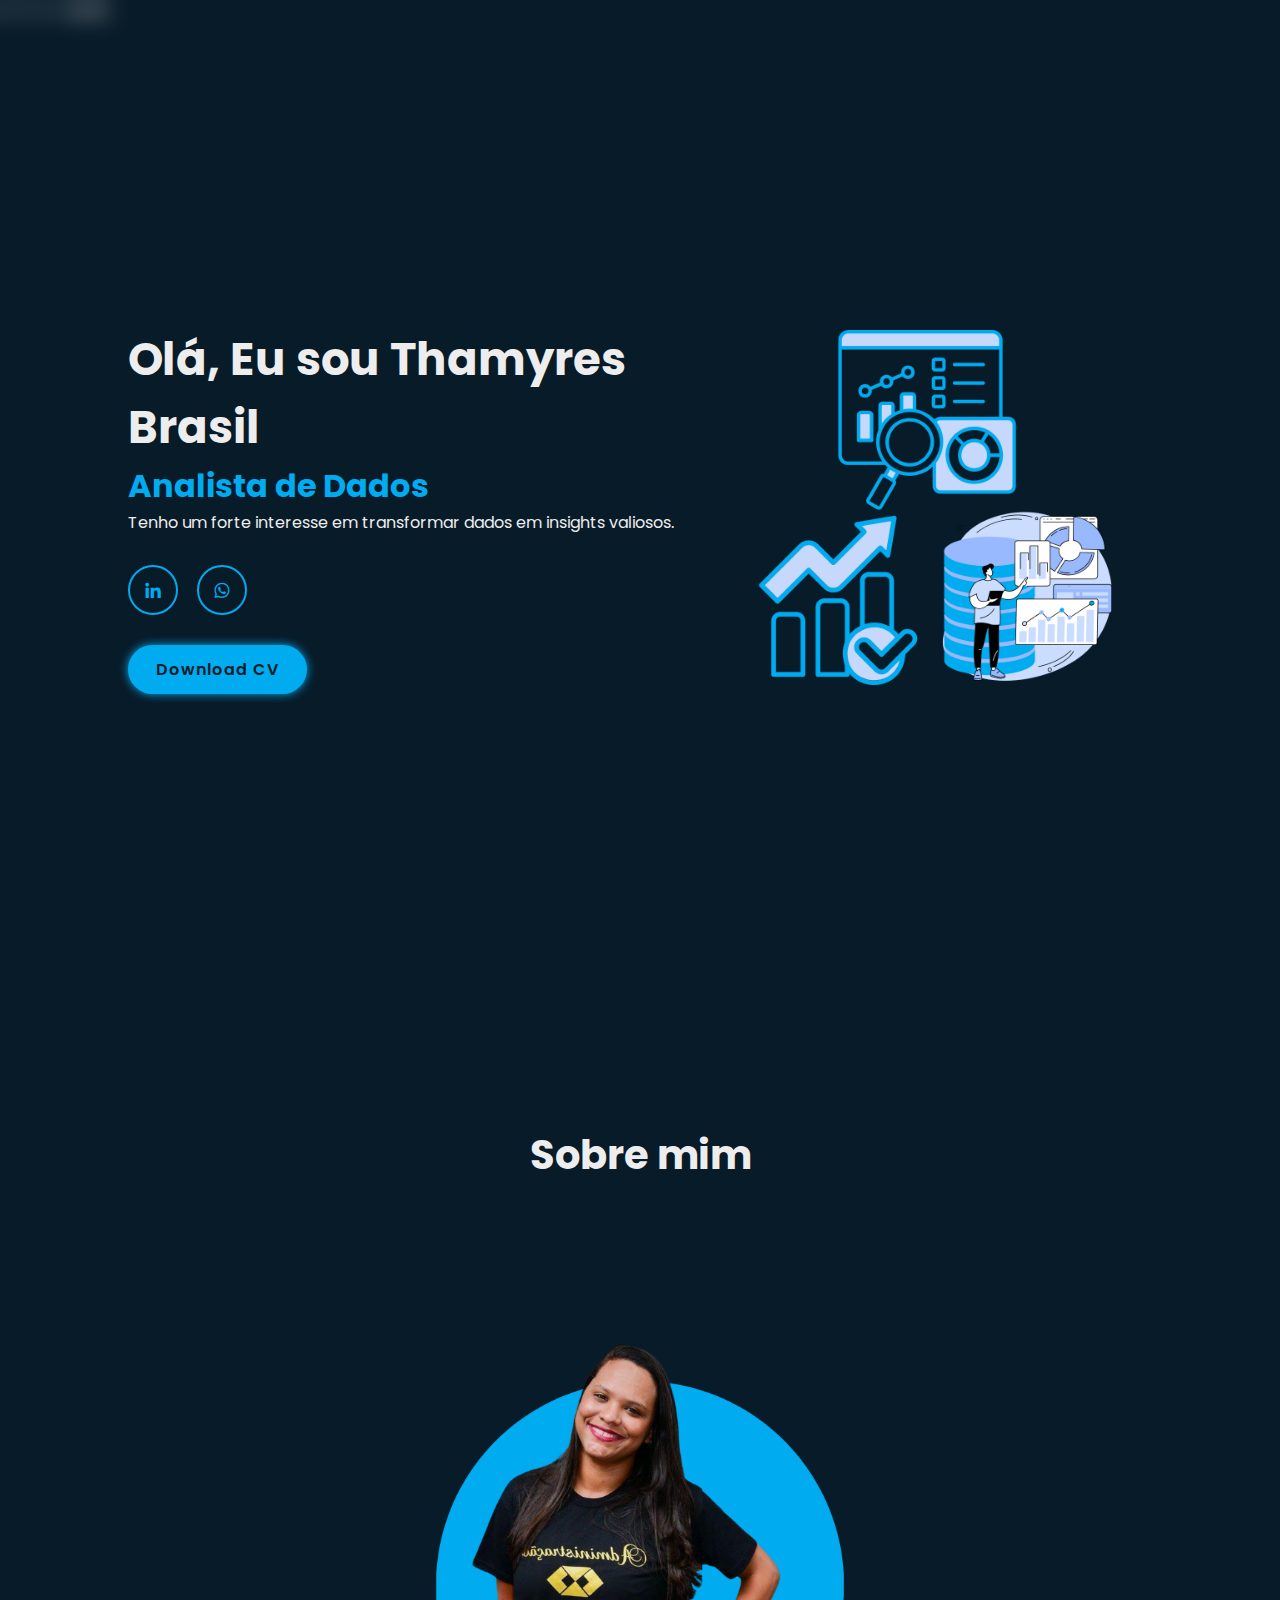
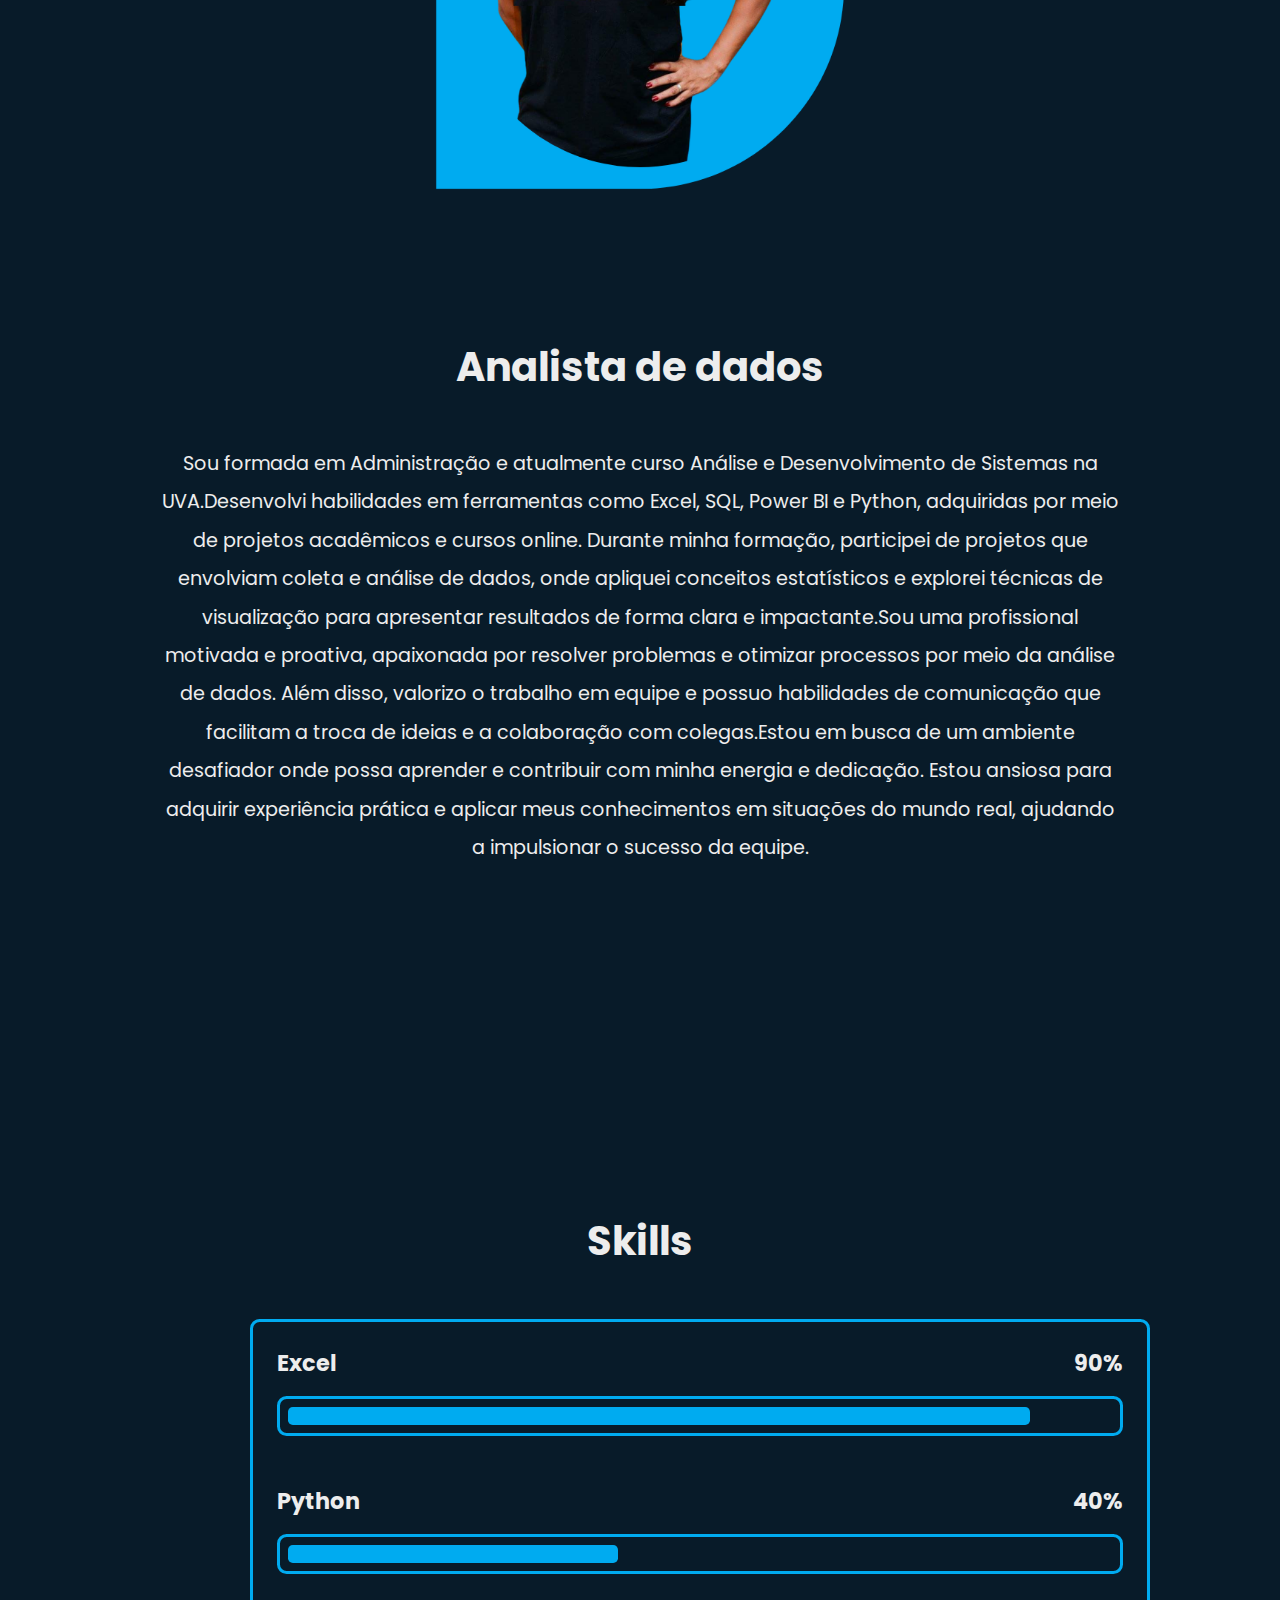
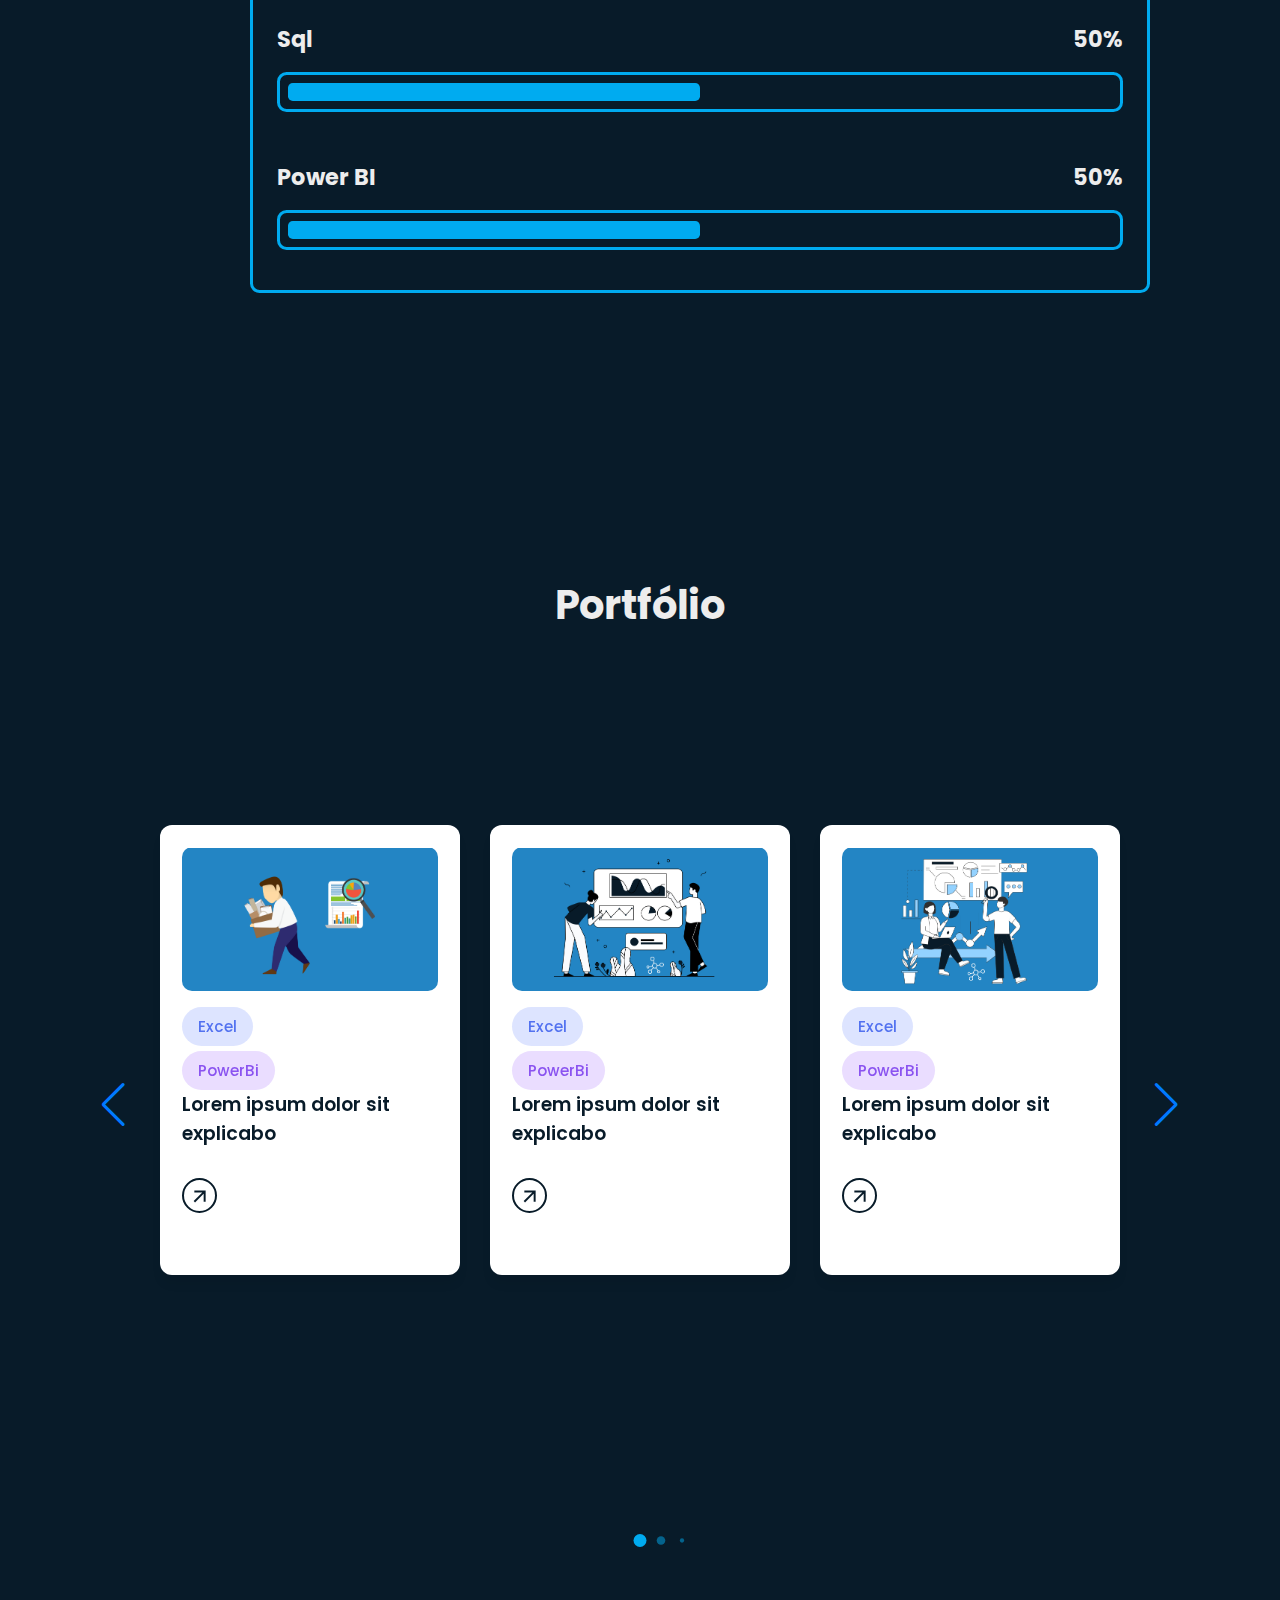
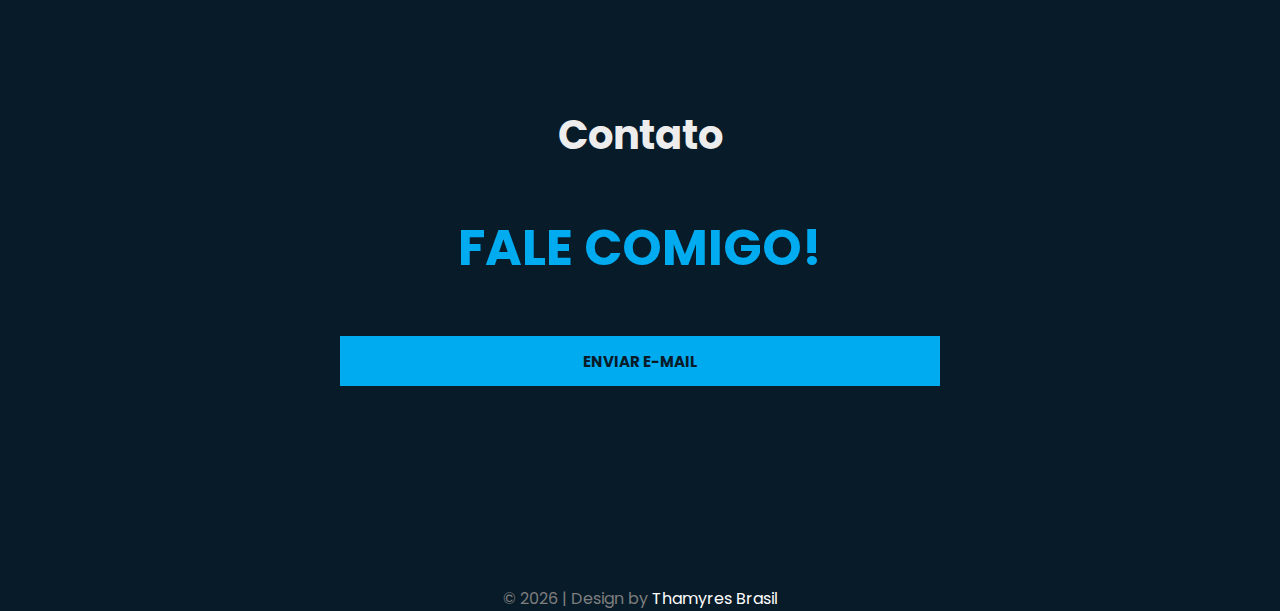
<file: Index.html>
<<<<<<< HEAD
<!DOCTYPE html>
<html lang="Pt-br">
<head>
    <meta charset="UTF-8">
    <meta name="viewport" content="width=device-width, initial-scale=1.0">
    <link rel="stylesheet" href="https://fonts.googleapis.com/css2?family=Material+Symbols+Outlined:opsz,wght,FILL,GRAD@24,400,0,0&icon_names=arrow_forward"/>
    <link rel="stylesheet" href="Style.css">
    <link
    rel="stylesheet"
    href="https://cdn.jsdelivr.net/npm/swiper@11/swiper-bundle.min.css"> 
    <link href='https://unpkg.com/boxicons@2.1.4/css/boxicons.min.css' rel='stylesheet'>
    <title>Thamyres Brasil</title>
</head>
<body>
    <header class="header">
        <a href="#" class="logo">Thamyres Brasil.</a>

        <nav class="navbar">
            <a href="#home" style="--i:1;" class="active">Home</a>
            <a href="#contato" style="--i:2;">Contato</a>
            <a href="#portfolio" style="--i:3;">Portfólio</a>
        </nav>
    </header>
    <section class="home" id="home">
        <div class="home-content">
            <h1>Olá, Eu sou Thamyres Brasil</h1>
            <h3>Analista de Dados</h3>
            <p>Tenho um forte interesse em transformar dados em insights valiosos.</p>
            <div class="social-media">
                <a href="https://www.linkedin.com/in/thamyres-brasil-/" target="_blank"><i class='bx bxl-linkedin'></i></a>
                <a href="https://wa.me/5521998077171?text=Oi%20estou%20interessado%20em%20saber%20mais%20sobre%20seus%20produtos" target="_blank"><i class='bx bxl-whatsapp' ></i></a>                
            </div>
            <a href="https://drive.google.com/uc?export=download&id=1TbE-j1VWwwQciNFqkyaBL7nYbAQS_I00" class="btn">Download CV</a>
        </div>
        <div class="home-img">
            <img src="Banner1.png" alt="banner">
        </div>
    </section>
    <section class="about" id="about">
        <div class="aboute-title">
            <h2 class="heading">Sobre mim</h2>
        </div>
        <div class="about-img">
            <img src="fotoeditada.png" alt="foto" width="800px">
            
        </div>
        <div class="about-contet">
            <h3>Analista de dados</h3>
            <p>Sou formada em Administração e atualmente curso Análise e Desenvolvimento de Sistemas na UVA.Desenvolvi habilidades em ferramentas como Excel, SQL, Power BI e Python, adquiridas por meio de projetos acadêmicos e cursos online.

                Durante minha formação, participei de projetos que envolviam coleta e análise de dados, onde apliquei conceitos estatísticos e explorei técnicas de visualização para apresentar resultados de forma clara e impactante.Sou uma profissional motivada e proativa, apaixonada por resolver problemas e otimizar processos por meio da análise de dados.
                
                Além disso, valorizo o trabalho em equipe e possuo habilidades de comunicação que facilitam a troca de ideias e a colaboração com colegas.Estou em busca de um ambiente desafiador onde possa aprender e contribuir com minha energia e dedicação. Estou ansiosa para adquirir experiência prática e aplicar meus conhecimentos em situações do mundo real, ajudando a impulsionar o sucesso da equipe.</p>
        </div>
    </section>
    <section class="skills" id="skills">
        <div class="skills-titulo">
            <h2 class="heading">Skills</h2>
        </div>
        
        <div class="skills-row">
            <div class="skills-column">               

                <div class="skills-box">
                    <div class="skills-content">
                        <div class="progress">
                            <h3>Excel <spam>90%</spam></h3>
                            <div class="bar"><span></span></div>
                        </div>
                        <div class="progress">
                            <h3>Python <spam>40%</spam></h3>
                            <div class="bar"><span></span></div>
                        </div>
                        <div class="progress">
                            <h3>Sql <spam>50%</spam></h3>
                            <div class="bar"><span></span></div>
                        </div>
                        <div class="progress">
                            <h3>Power BI <spam>50%</spam></h3>
                            <div class="bar"><span></span></div>
                        </div>
                    </div>
                </div>
            </div>
        </div>        
    </section>
    <section id="portfolio">
        <h1 class="titulo">Portfólio</h1>
        <div class="container swiper ">
            <div class="card-wrapper ">
                <ul class="card-list swiper-wrapper">
                    <li class="card-item swiper-slide">
                        <a href="#" class="card-link">
                            <img src="tunover2.png" alt="card imagem" class="card-image">
                            <p class="badge">Excel</p>
                            <p class="badge-1">PowerBi</p>
                            <h2 class="card-title">Lorem ipsum dolor sit explicabo</h2>
                            <button class="card-button material-symbols-outlined">
                                arrow_forward
                            </button>
                        </a>
                    </li>
                    <li class="card-item swiper-slide ">
                        <a href="#" class="card-link">
                            <img src="plano.png" alt="card imagem" class="card-image">
                            <p class="badge">Excel</p>
                            <p class="badge-1">PowerBi</p>
                            <h2 class="card-title">Lorem ipsum dolor sit explicabo</h2>
                            <button class="card-button material-symbols-outlined">
                                arrow_forward
                            </button>
                        </a>
                    </li>
                    <li class="card-item swiper-slide ">
                        <a href="#" class="card-link">
                            <img src="Colaboradores.png" alt="card imagem" class="card-image">
                            <p class="badge">Excel</p>
                            <p class="badge-1">PowerBi</p>
                            <h2 class="card-title">Lorem ipsum dolor sit explicabo</h2>
                            <button class="card-button material-symbols-outlined">
                                arrow_forward
                            </button>
                        </a>
                    </li>
                    <li class="card-item swiper-slide ">
                        <a href="#" class="card-link">
                            <img src="Colaboradores.png" alt="card imagem" class="card-image">
                            <p class="badge">Excel</p>
                            <p class="badge-1">PowerBi</p>
                            <h2 class="card-title"></h2>
                            <button class="card-button material-symbols-outlined">
                                arrow_forward
                            </button>
                        </a>
                    </li>

                </ul>
                <div class="swiper-pagination"></div>
                <div class="swiper-button-prev"></div>
                <div class="swiper-button-next"></div>

            </div>
        </div>
        
    </section>
    <section>
        <div class="contato" id="contato">
            <h1 class="titulo_contato">Contato</h1>
            <p class="subtitulo">FALE COMIGO!</p>
        </div>
        <div class="button_contato">
            <a href="mailto:thamyresbrasil82@gmail.com?subject=Assunto do E-mail&body=Corpo do e-mail" class="button_contato2">ENVIAR E-MAIL</a>
        </div>
    </section>
    <footer class="footer">
        <div class="footer-content">
            <p>© <span id="copyright-year"></span> | Design by <span class="nome_rodape">Thamyres Brasil</span></p>
        </div>
    </footer>
    

    <script src="https://cdn.jsdelivr.net/npm/swiper@11/swiper-bundle.min.js"></script>
    <script src="script.js"></script>

</body> 
    
</html>
</file>
<file: Style.css>
@import url('https://fonts.googleapis.com/css2?family=Inter+Tight:ital,wght@0,100..900;1,100..900&family=Inter:wght@100..900&family=Open+Sans:ital,wght@0,300..800;1,300..800&family=Poppins:ital,wght@0,100;0,200;0,300;0,400;0,500;0,600;0,700;0,800;0,900;1,100;1,200;1,300;1,400;1,500;1,600;1,700;1,800;1,900&display=swap');

*{
    margin: 0;
    padding: 0;
    font-family: "Poppins", sans-serif;
    box-sizing: border-box;
}
html {
    scroll-behavior: smooth; /* Rolagem suave */
}

body {
    background: #081b29;
    color: #ededed;
}

/* Header */
.header {
    position: fixed;
    top: 0;
    left: 0;
    width: 100%;
    padding: 20px 10%;
    display: flex;
    justify-content: space-between;
    align-items: center;
    z-index: 100;
}

header::before {
    content: "";
    position: absolute;
    top: 0;
    left: 0;
    right: 0;
    bottom: 0;
    background: inherit;
    backdrop-filter: blur(10px);
    z-index: -1;
}

.logo {
    font-size: 25px;
    color: #ededed;
    text-decoration: none;
    font-weight: 600;
    opacity: 0;
    animation: slideRight 1s ease forwards;
}

.navbar a {
    display: inline-block;
    font-size: 18px;
    color: #ededed;
    text-decoration: none;
    font-weight: 500;
    margin-left: 35px;
    transition: .3s;
    opacity: 0;
    animation: slideTop .5s ease forwards;
    animation-delay: calc(.2s * var(--i));
}

.navbar a:hover,
.navbar a.active {
    color: #00abf0;
}

/* Home */
.home {
    position: relative;
    width: 100%;
    height: 100vh;
    display: flex;
    justify-content: space-between;
    align-items: center;
    padding: 70px 10% 0;
}

.home-content {
    max-width: 700px;
}

.home-content h1 {
    font-size: 45px;
    font-weight: 700;
}

.home-content h3 {
    font-size: 32px;
    font-weight: 700;
    color: #00abf0;
}

.home-content p {
    font-size: 16px;
}

.home-content .botao {
    display: flex;
    justify-content: space-between;
    width: 345px;
    height: 50px;
}

.home-img img {
    max-width: 450px;
}

.social-media a {
    display: inline-flex;
    justify-content: center;
    align-items: center;
    width: 50px;
    height: 50px;
    background: transparent;
    border: 2px solid #00abf0;
    border-radius: 50%;
    font-size: 20px;
    color: #00abf0;
    text-decoration: none;
    margin: 30px 15px 30px 0;
    transition: .5s ease;
}

.social-media a:hover {
    background: #00abf0;
    color: #081b29;
    box-shadow: 0 0 20px #00abf0;
}

.btn {
    display: inline-block;
    padding: 12px 28px;
    background: #00abf0;
    border-radius: 40px;
    box-shadow: 0 0 10px #00abf0;
    font-size: 16px;
    color: #081b29;
    letter-spacing: 1px;
    text-decoration: none;
    font-weight: 600;
    transition: .5s ease;
}

.btn:hover {
    box-shadow: none;
}

@keyframes slideRight {
    0% {
        transform: translateX(-100px);
        opacity: 0;
    }
    100% {
        transform: translateX(0);
        opacity: 1;
    }
}

@keyframes slideTop {
    0% {
        transform: translatey(-100px);
        opacity: 0;
    }
    100% {
        transform: translatey(0);
        opacity: 1;
    }
}

/* About */
.about {
    display: flex;
    justify-content: center;
    align-items: center;
    flex-direction: column;
    gap: 2rem;
    padding-bottom: 6rem;
}

.heading {
    font-size: 2.5rem;
    margin-bottom: 3rem;
    text-align: center;
    margin-top: 200px;
}

.about-img {
    position: relative;
    margin-top: -80px;
    margin-bottom: -80px;
    display: flex;
    justify-content: center;
    align-items: center;
}

.about-contet {
    text-align: center;
    margin-top: -80px;
}

.about-contet h3 {
    font-size: 2.5rem;
    margin: 5rem 0 3rem;
}

.about-contet p {
    font-size: 1.2rem;
    margin: 2rem 0 3rem;
    text-align: center;
    width: 60rem;
    line-height: 2;
}

/* Skills */
.skills {
    min-height: auto;
    padding-bottom: 7rem;
    background: #081b29;
    /*margin-left: 100px;
    margin-right: 100px;*/
    display: block;
    justify-content: center;
    align-items: center;
}

.skills .skills-row {
    display: flex;
    flex-wrap: wrap;
    gap: 5rem;
    align-items: center;
    justify-content: center;
    max-width: 900px;
    margin-left: 250px;
}

.skills-row .skills-column {
    flex: 1 1 40rem;
}

.skills-box .skills-content {
    position: relative;
    border: .2rem solid #00abf0;
    border-radius: .6rem;
    padding: .5rem 1.5rem;
}

.skills-content .progress {
    padding: 1rem 0;
}

.skills-content .progress h3 {
    font-size: 1.4rem;
    display: flex;
    justify-content: space-between;
}

.skills-content .progress h3 span {
    color: #ededed;
}

.skills-content .progress .bar {
    height: 2.5rem;
    border-radius: .6rem;
    border: .2rem solid #00abf0;
    padding: .5rem;
    margin: 1rem 0;
}

.skills-content .progress .bar span {
    display: block;
    height: 100%;
    border-radius: .3rem;
    background: #00abf0;
}

.skills-column:nth-child(1) .skills-content .progress:nth-child(1) .bar span {
    width: 90%;
}

.skills-column:nth-child(1) .skills-content .progress:nth-child(2) .bar span {
    width: 40%;
}

.skills-column:nth-child(1) .skills-content .progress:nth-child(3) .bar span {
    width: 50%;
}

.skills-column:nth-child(1) .skills-content .progress:nth-child(4) .bar span {
    width: 50%;
}

/* Titulo */
.titulo {
    display: flex;
    align-items: center;
    justify-content: center;
    min-height: 100vh;
    font-size: 2.5rem;
    margin-top: -250px;
    margin-bottom: -400px;
}

/* Container */
.container {
    display: flex;
    align-items: center;
    justify-content: center;
    min-height: 100vh;
    max-width: 1100px;
}

.card-wrapper {
    display: flex;
    max-width: 1100px;
    margin: 0 60px 35px;
    padding: 20px 10px;
    overflow: hidden;
    margin-top: 150px;
    align-items: center;
    justify-content: center;
}

/* Cards */
.card-list .card-item {
    list-style: none;
    width: 1100px;
}

.card-list .card-item .card-link {
    user-select: none;
    display: block;
    background: #ffffff;
    padding: 18px;
    border-radius: 12px;
    text-decoration: none;
    border: 4px solid transparent;
    box-shadow: 0 10px 10px rgb(0, 0, 0, 0.05);
    transition: 0.2s ease;
    height: 450px;
}

.card-list .card-item .card-link:hover {
    border-color: #00abf0;
}

.card-list .card-link .card-image {
    width: 100%;
    aspect-ratio: 16 / 9;
    object-fit: contain;
    border-radius: 10px;
}

.card-list .card-link .badge {
    color: #5372f0;
    background: #dde4ff;
    margin: 16px 0 5px;
    padding: 8px 16px;
    font-size: 0.95rem;
    font-weight: 500;
    width: fit-content;
    border-radius: 50px;
}

.badge-1 {
    color: #8a53f0;
    background: #eaddff;
    font-size: 0.95rem;
    font-weight: 500;
    width: fit-content;
    border-radius: 50px;
    padding: 8px 16px;
}

.card-list .card-link .card-title {
    font-size: 1.19rem;
    color: #081b29;
    font-weight: 600;
}

.card-list .card-link .card-button {
    height: 35px;
    width: 35px;
    color: #081b29;
    border-radius: 50%;
    margin: 30px 0 5px;
    background: none;
    cursor: pointer;
    border: 2px solid;
    transform: rotate(-45deg);
}

.card-list .card-link:hover .card-button {
    color: #fff;
    background: #00abf0;
}

.card-wrapper .swiper-pagination-bullet {
    height: 13px;
    width: 13px;
    opacity: 0.5;
    background: #00abf0;
}

.card-wrapper .swiper-pagination-bullet-active {
    opacity: 1;
}

/* Media Queries */
@media (max-width: 1200px) {
    .header {
        padding: 20px 5%;
    }

    .home {
        flex-direction: column;
        padding: 50px 5%;
    }

    .home-content h1 {
        font-size: 36px;
    }

    .home-content h3 {
        font-size: 28px;
    }

    .home-content .botao {
        width: 280px;
    }

    .home-img img {
        max-width: 300px;
    }

    .skills .skills-row {
        margin-left: 0;
        gap: 2rem;
    }

    .skills-column {
        flex: 1 1 100%;
    }

    .card-wrapper {
        flex-direction: column;
    }

    .card-list .card-item .card-link {
        width: 100%;
    }

    .card-wrapper .swiper-pagination-bullet {
        height: 10px;
        width: 10px;
    }
}

@media (max-width: 768px) {
    .home-content h1 {
        font-size: 28px;
    }

    .home-content h3 {
        font-size: 24px;
    }

    .home-content .botao {
        width: 240px;
    }

    .skills .skills-row {
        gap: 1rem;
    }

    .card-wrapper {
        margin-top: 100px;
    }

    .card-list .card-item .card-link {
        padding: 10px;
    }
}

@media (max-width: 480px) {
    .header {
        padding: 20px 3%;
    }

    .logo {
        font-size: 20px;
    }

    .navbar a {
        font-size: 16px;
        margin-left: 20px;
    }

    .home {
        padding: 40px 3%;
    }

    .home-content h1 {
        font-size: 24px;
    }

    .home-content h3 {
        font-size: 20px;
    }

    .home-content .botao {
        width: 200px;
    }

    .home-img img {
        max-width: 200px;
    }

    .skills .skills-row {
        gap: 1rem;
    }

    .card-wrapper {
        margin-top: 50px;
    }

    .card-list .card-item .card-link {
        width: 100%;
    }
}
.contato{
    display: flex;
    align-items: center;
    justify-content: center;
    flex-direction: column;
    margin-top: 150px;
}
.contato .titulo_contato{
    margin-bottom: 15px;
    font-size: 2.5rem;
    
}
.contato .subtitulo{
    display: flex;
    color: #00abf0;
    margin-top: 30px;
    font-size: 50px;
    font-weight: bold;
}
.button_contato{
    display: flex;
    align-items: center;
    justify-content: center;
    margin-top: 50px;
    width: 600px;
    height: 50px;
    border: 2px solid #00abf0;
    text-decoration: none;
    font-size: 20px;
    background: #00abf0;
    margin-left: auto;
    margin-right: auto;
    transition: 0.5s ease;
}
.button_contato .button_contato2{
    color: #081b29;
    text-decoration: none;
    font-weight: bold;
    font-size: 15px;
    font-family: "Poppins", sans-serif;
    transition: .5s ease;
}
.button_contato:hover {
    border-color: #fff;  
}
.button_contato:hover .button_contato2 {
    color:#fff;
    
}
.footer-content{
    display: flex;
    justify-content: center;
    margin-top: 200px;
    color: #7e7e7e;
}
.nome_rodape{
    color: #fff;
}

@media screen and (max-width: 1201px){
    /* cabeçalho */
    .navbar{
        display: none;
    }
    .home{
        margin-top: 100px;
    }
    .about-img{
        width: 450px;
        height: auto;
    }
}
</file>
